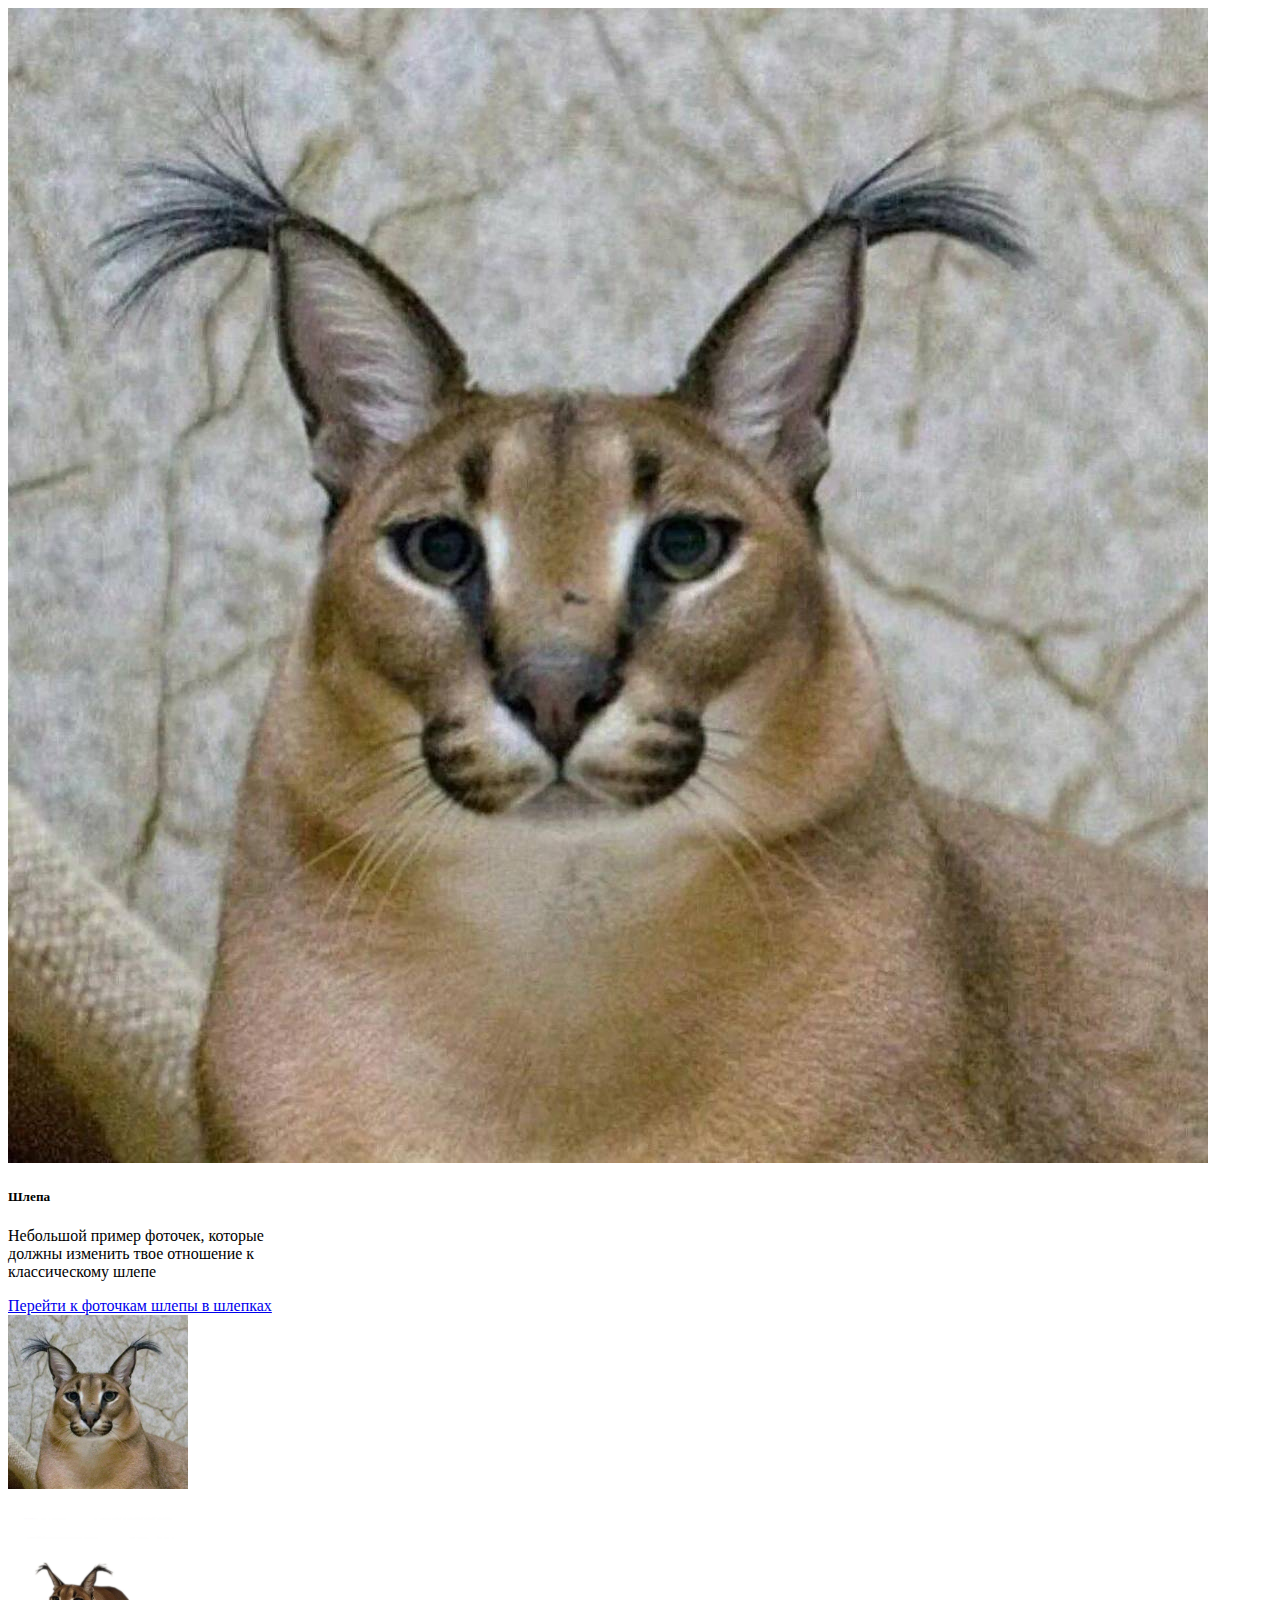
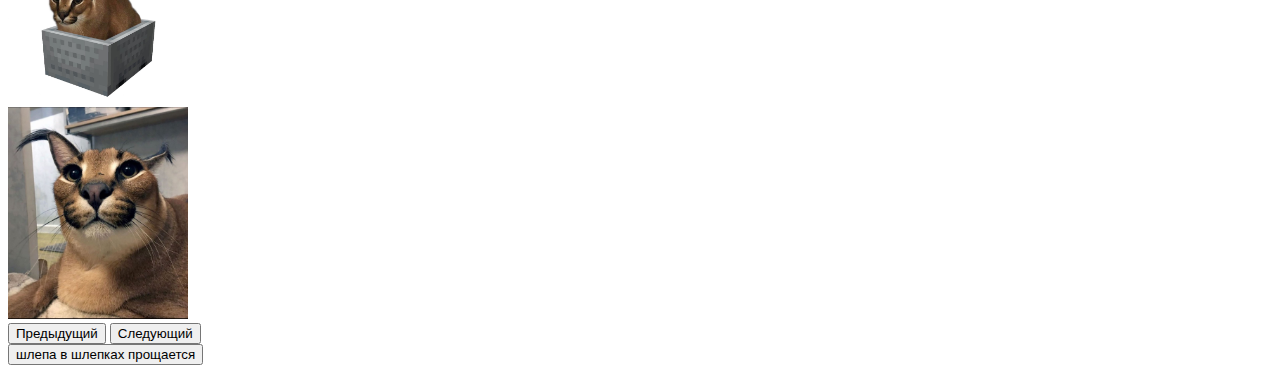
<file: index2.html>
<!DOCTYPE html>
<html lang="en">
<head>
    <meta charset="UTF-8">
    <meta name="viewport" content="width=device-width, initial-scale=1.0">
    <title>Document</title>
    <link href="https://cdn.jsdelivr.net/npm/bootstrap@5.3.1/dist/css/bootstrap.min.css" rel="stylesheet" integrity="sha384-4bw+/aepP/YC94hEpVNVgiZdgIC5+VKNBQNGCHeKRQN+PtmoHDEXuppvnDJzQIu9" crossorigin="anonymous">
</head>
<body>
    <div class="card" style="width: 18rem;">
        <img src="shlepa-kot.jpg" class="card-img-top" alt="...">
        <div class="card-body">
          <h5 class="card-title">Шлепа</h5>
          <p class="card-text">Небольшой пример фоточек, которые должны изменить твое отношение к классическому шлепе </p>
          <a href="#" class="btn btn-primary">Перейти к фоточкам шлепы в шлепках</a>
        </div>
      </div>

      <div id="carouselExample" class="carousel slide">
        <div class="carousel-inner">
          <div class="carousel-item active">
            <img src="shlepa-kot.jpg" class="d-block w-100" width="180px" alt="...">
          </div>
          <div class="carousel-item">
            <img src="new_preview.jpg" class="d-block w-100" width="180px">
          </div>
          <div class="carousel-item">
            <img src="-kot-shlepa.jpg" class="d-block w-100" width="180px">
          </div>
        </div>
        <button class="carousel-control-prev" type="button" data-bs-target="#carouselExample" data-bs-slide="prev">
          <span class="carousel-control-prev-icon" aria-hidden="true"></span>
          <span class="visually-hidden">Предыдущий</span>
        </button>
        <button class="carousel-control-next" type="button" data-bs-target="#carouselExample" data-bs-slide="next">
          <span class="carousel-control-next-icon" aria-hidden="true"></span>
          <span class="visually-hidden">Следующий</span>
        </button>
      </div>

    <button type="button" class="btn btn-danger">шлепа в  шлепках прощается</button>
    <script src="https://cdn.jsdelivr.net/npm/bootstrap@5.3.1/dist/js/bootstrap.bundle.min.js" integrity="sha384-HwwvtgBNo3bZJJLYd8oVXjrBZt8cqVSpeBNS5n7C8IVInixGAoxmnlMuBnhbgrkm" crossorigin="anonymous"></script>
</body>
</html>
</file>
